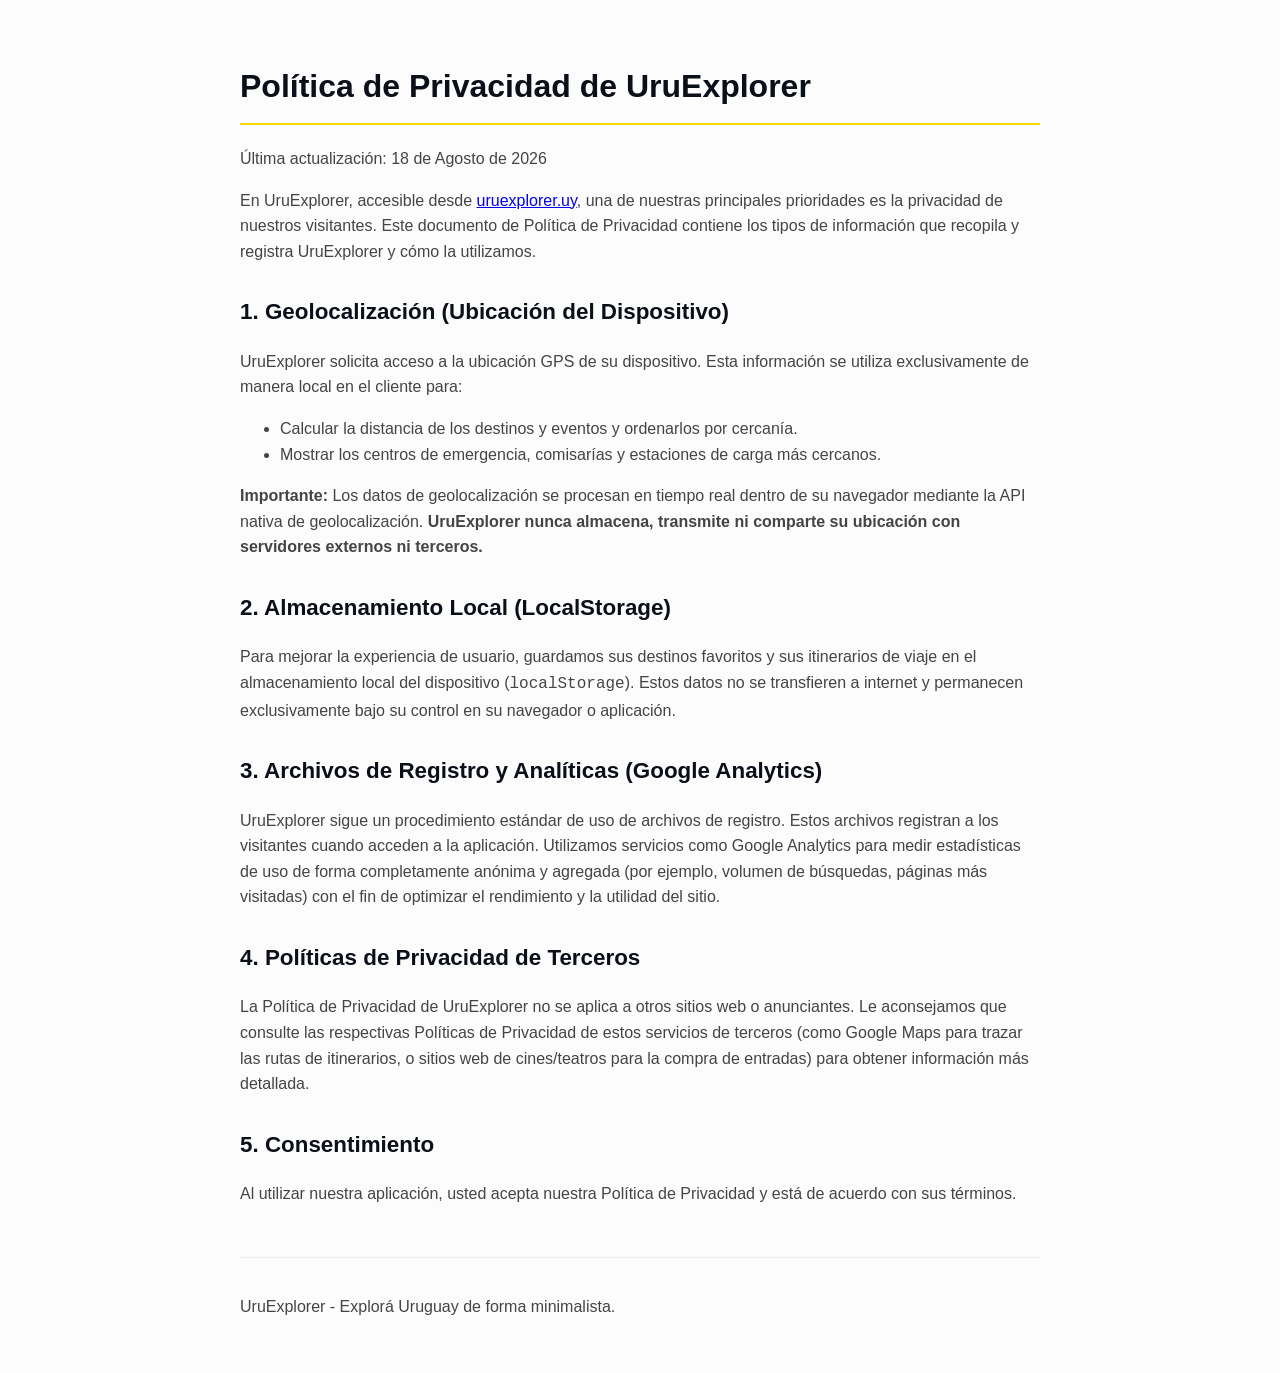
<file: privacy.html>
<!DOCTYPE html>
<html lang="es">
<head>
    <meta charset="UTF-8">
    <meta name="viewport" content="width=device-width, initial-scale=1.0">
    <title>Política de Privacidad - UruExplorer</title>
    <style>
        body {
            font-family: -apple-system, BlinkMacSystemFont, "Segoe UI", Roboto, Helvetica, Arial, sans-serif;
            line-height: 1.6;
            max-width: 800px;
            margin: 0 auto;
            padding: 40px 20px;
            color: #1a1a1a;
            background-color: #fcfcfc;
        }
        h1 {
            color: #0b0f19;
            border-bottom: 2px solid #ffd700;
            padding-bottom: 10px;
            font-size: 2rem;
        }
        h2 {
            color: #0b0f19;
            margin-top: 30px;
            font-size: 1.4rem;
        }
        p, li {
            font-size: 1rem;
            color: #444;
        }
        footer {
            margin-top: 50px;
            border-top: 1px solid #eee;
            padding-top: 20px;
            font-size: 0.9rem;
            color: #777;
        }
    </style>
</head>
<body>
    <h1>Política de Privacidad de UruExplorer</h1>
    <p>Última actualización: 18 de Agosto de 2026</p>
    <p>En UruExplorer, accesible desde <a href="https://uruexplorer.uy">uruexplorer.uy</a>, una de nuestras principales prioridades es la privacidad de nuestros visitantes. Este documento de Política de Privacidad contiene los tipos de información que recopila y registra UruExplorer y cómo la utilizamos.</p>
    
    <h2>1. Geolocalización (Ubicación del Dispositivo)</h2>
    <p>UruExplorer solicita acceso a la ubicación GPS de su dispositivo. Esta información se utiliza exclusivamente de manera local en el cliente para:</p>
    <ul>
        <li>Calcular la distancia de los destinos y eventos y ordenarlos por cercanía.</li>
        <li>Mostrar los centros de emergencia, comisarías y estaciones de carga más cercanos.</li>
    </ul>
    <p><strong>Importante:</strong> Los datos de geolocalización se procesan en tiempo real dentro de su navegador mediante la API nativa de geolocalización. <strong>UruExplorer nunca almacena, transmite ni comparte su ubicación con servidores externos ni terceros.</strong></p>
    
    <h2>2. Almacenamiento Local (LocalStorage)</h2>
    <p>Para mejorar la experiencia de usuario, guardamos sus destinos favoritos y sus itinerarios de viaje en el almacenamiento local del dispositivo (<code>localStorage</code>). Estos datos no se transfieren a internet y permanecen exclusivamente bajo su control en su navegador o aplicación.</p>

    <h2>3. Archivos de Registro y Analíticas (Google Analytics)</h2>
    <p>UruExplorer sigue un procedimiento estándar de uso de archivos de registro. Estos archivos registran a los visitantes cuando acceden a la aplicación. Utilizamos servicios como Google Analytics para medir estadísticas de uso de forma completamente anónima y agregada (por ejemplo, volumen de búsquedas, páginas más visitadas) con el fin de optimizar el rendimiento y la utilidad del sitio.</p>

    <h2>4. Políticas de Privacidad de Terceros</h2>
    <p>La Política de Privacidad de UruExplorer no se aplica a otros sitios web o anunciantes. Le aconsejamos que consulte las respectivas Políticas de Privacidad de estos servicios de terceros (como Google Maps para trazar las rutas de itinerarios, o sitios web de cines/teatros para la compra de entradas) para obtener información más detallada.</p>

    <h2>5. Consentimiento</h2>
    <p>Al utilizar nuestra aplicación, usted acepta nuestra Política de Privacidad y está de acuerdo con sus términos.</p>

    <footer>
        <p>UruExplorer - Explorá Uruguay de forma minimalista.</p>
    </footer>
</body>
</html>
</file>
